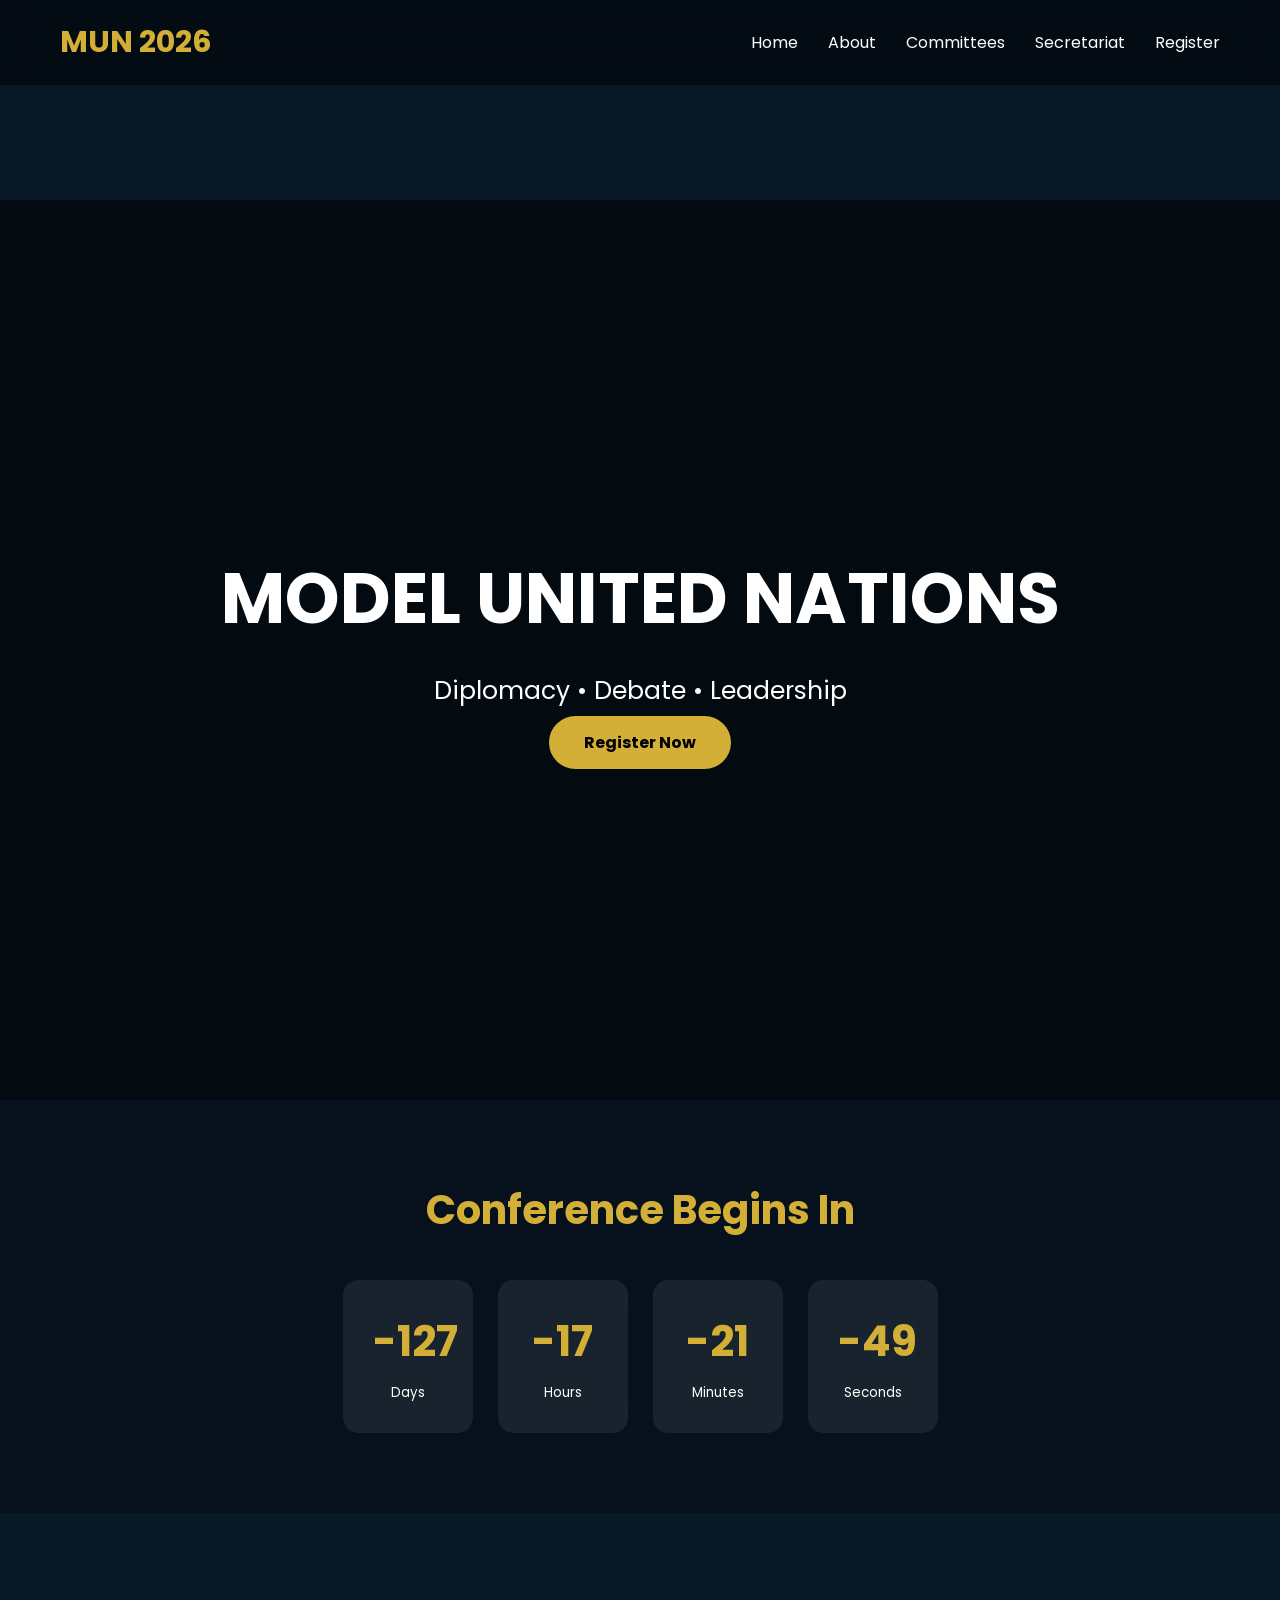
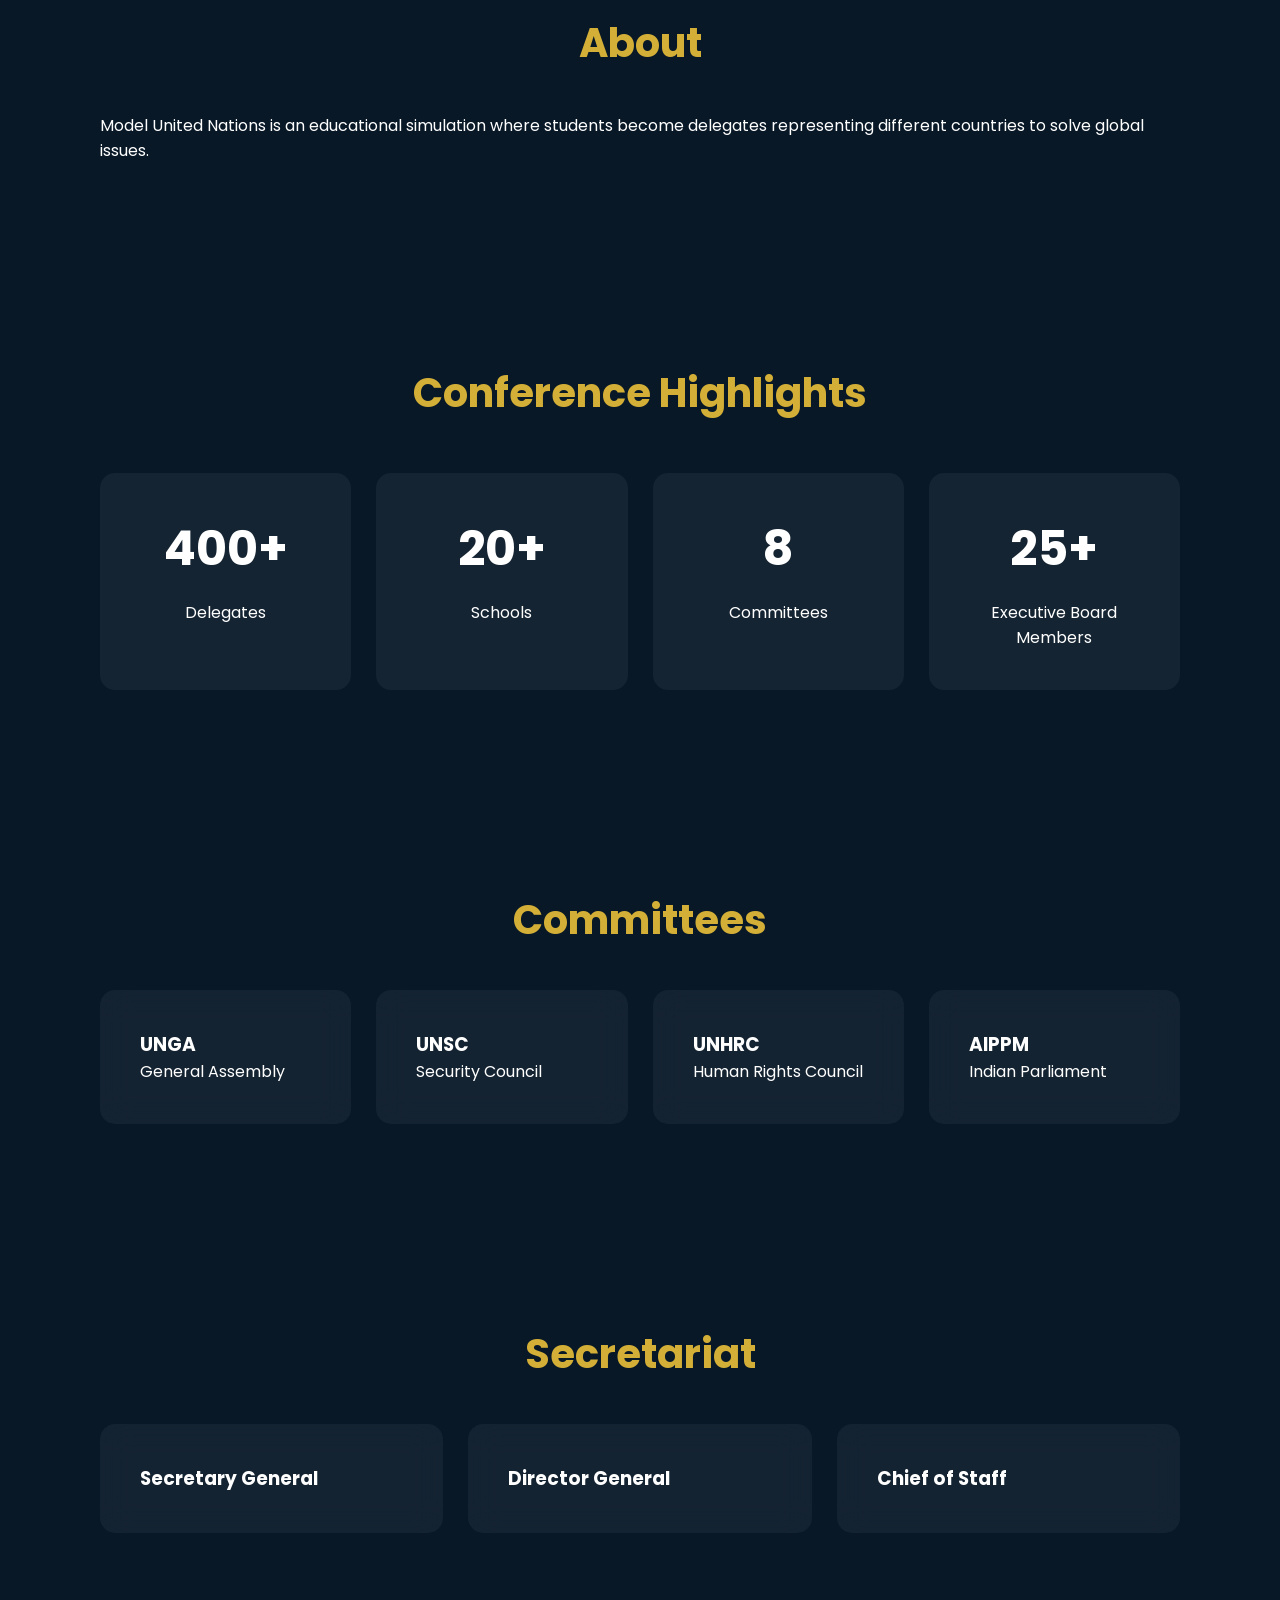
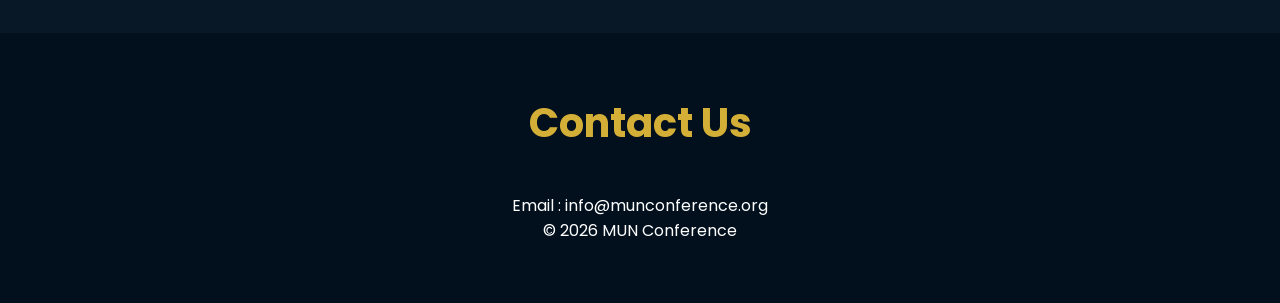
<file: index.html>
<!DOCTYPE html>
<html lang="en">
<head>

<meta charset="UTF-8">
<meta name="viewport" content="width=device-width, initial-scale=1.0">

<title>MUN Conference</title>

<link rel="stylesheet" href="style.css">

<link rel="stylesheet"
href="https://unpkg.com/aos@2.3.4/dist/aos.css">

<link
href="https://fonts.googleapis.com/css2?family=Poppins:wght@300;400;600;700&display=swap"
rel="stylesheet">

<link
rel="stylesheet"
href="https://cdnjs.cloudflare.com/ajax/libs/font-awesome/6.5.0/css/all.min.css">

    <meta name="viewport" content="width=device-width, initial-scale=1.0">

</head>

<script src="https://unpkg.com/aos@2.3.4/dist/aos.js"></script>

<script>

AOS.init({

duration:1000,

once:true

});

</script>

<body>

<nav>

<div class="logo">MUN 2026</div>

<div class="menu-btn" onclick="toggleMenu()">

☰

</div>

<ul id="menu">

<li><a href="#">Home</a></li>
<li><a href="#about">About</a></li>
<li><a href="#committees">Committees</a></li>
<li><a href="#secretariat">Secretariat</a></li>
<li><a href="register.html">Register</a></li>

</ul>

</nav>

<section class="stats" data-aos="fade-up"></section>

<header>

<div class="overlay">

<h1>MODEL UNITED NATIONS</h1>

<p>Diplomacy • Debate • Leadership</p>

<a href="register.html" class="btn">Register Now</a>

</div>

</header>

<section class="countdown">

    <h2>Conference Begins In</h2>

    <div class="timer">

        <div class="time-box">
            <span id="days">00</span>
            <small>Days</small>
        </div>

        <div class="time-box">
            <span id="hours">00</span>
            <small>Hours</small>
        </div>

        <div class="time-box">
            <span id="minutes">00</span>
            <small>Minutes</small>
        </div>

        <div class="time-box">
            <span id="seconds">00</span>
            <small>Seconds</small>
        </div>

    </div>

</section>

<section id="about">

<h2>About</h2>

<p>

Model United Nations is an educational simulation
where students become delegates representing
different countries to solve global issues.

</p>

</section>

<section class="stats">

<h2>Conference Highlights</h2>

<div class="stats-grid">

<div class="stat">
<h3>400+</h3>
<p>Delegates</p>
</div>

<div class="stat">
<h3>20+</h3>
<p>Schools</p>
</div>

<div class="stat">
<h3>8</h3>
<p>Committees</p>
</div>

<div class="stat">
<h3>25+</h3>
<p>Executive Board Members</p>
</div>

</div>

</section>

<section id="committees">

<h2>Committees</h2>

<div class="cards">

<div class="card">

<h3>UNGA</h3>

<p>General Assembly</p>

</div>

<div class="card">

<h3>UNSC</h3>

<p>Security Council</p>

</div>

<div class="card">

<h3>UNHRC</h3>

<p>Human Rights Council</p>

</div>

<div class="card">

<h3>AIPPM</h3>

<p>Indian Parliament</p>

</div>

</div>

</section>

<section id="secretariat">

<h2>Secretariat</h2>

<div class="cards">

<div class="card">

<h3>Secretary General</h3>

</div>

<div class="card">

<h3>Director General</h3>

</div>

<div class="card">

<h3>Chief of Staff</h3>

</div>

</div>

</section>

<footer id="contact">

<h2>Contact Us</h2>

<p>Email : info@munconference.org</p>

<p>© 2026 MUN Conference</p>

</footer>

<script src="script.js"></script>

</body>
</html>
</file>
<file: style.css>
*{
margin:0;
padding:0;
box-sizing:border-box;
font-family:'Poppins',sans-serif;
scroll-behavior:smooth;
}

body{
background:#081827;
color:white;
}

nav{
position:fixed;
width:100%;
display:flex;
justify-content:space-between;
align-items:center;
padding:20px 60px;
background:rgba(0,0,0,.5);
backdrop-filter:blur(12px);
z-index:1000;
}

.logo{
font-size:30px;
font-weight:700;
color:#D4AF37;
}

nav ul{
display:flex;
list-style:none;
}

nav li{
margin-left:30px;
}

nav a{
color:white;
text-decoration:none;
transition:.3s;
}

nav a:hover{
color:#D4AF37;
}

header{
height:100vh;
background:
linear-gradient(rgba(0,0,0,.6),rgba(0,0,0,.6)),
url("https://images.unsplash.com/photo-1521295121783-8a321d551ad2");
background-size:cover;
background-position:center;
display:flex;
justify-content:center;
align-items:center;
text-align:center;
}

.overlay h1{
font-size:70px;
}

.overlay p{
font-size:25px;
margin:20px 0;
}

.btn{
background:#D4AF37;
padding:15px 35px;
border-radius:40px;
color:black;
text-decoration:none;
font-weight:bold;
}

section{
padding:100px;
}

h2{
text-align:center;
font-size:40px;
margin-bottom:40px;
color:#D4AF37;
}

.cards{
display:grid;
grid-template-columns:repeat(auto-fit,minmax(250px,1fr));
gap:25px;
}

.card{
padding:40px;
background:rgba(255,255,255,.05);
border-radius:15px;
backdrop-filter:blur(15px);
transition:.4s;
}

.card:hover{
transform:translateY(-10px);
background:#D4AF37;
color:black;
}

footer{
padding:60px;
text-align:center;
background:#02101D;
}

.countdown{

text-align:center;

padding:80px 20px;

background:#06111d;

}

.timer{

display:flex;

justify-content:center;

gap:25px;

flex-wrap:wrap;

margin-top:40px;

}

.time-box{

background:rgba(255,255,255,.08);

padding:30px;

border-radius:15px;

width:130px;

backdrop-filter:blur(15px);

transition:.3s;

}

.time-box:hover{

transform:translateY(-8px);

}

.time-box span{

font-size:42px;

font-weight:bold;

color:#D4AF37;

}

.time-box small{

display:block;

margin-top:10px;

}

.stats{

padding:100px;

}

.stats-grid{

display:grid;

grid-template-columns:repeat(auto-fit,minmax(220px,1fr));

gap:25px;

margin-top:50px;

}

.stat{

background:rgba(255,255,255,.05);

padding:40px;

text-align:center;

border-radius:15px;

transition:.4s;

}

.stat:hover{

background:#D4AF37;

color:black;

transform:scale(1.05);

}

.stat h3{

font-size:48px;

margin-bottom:15px;

}

/* ==========================
   Responsive Design
========================== */

@media (max-width: 992px){

nav{
padding:15px 30px;
}

.overlay h1{
font-size:50px;
}

.overlay p{
font-size:20px;
}

section{
padding:70px 30px;
}

}

@media (max-width:768px){

nav{

flex-direction:column;

padding:20px;

}

nav ul{

flex-direction:column;

align-items:center;

margin-top:15px;

}

nav li{

margin:10px 0;

}

.overlay h1{

font-size:38px;

}

.overlay p{

font-size:18px;

}

.timer{

gap:15px;

}

.time-box{

width:110px;

padding:20px;

}

.cards{

grid-template-columns:1fr;

}

.stats-grid{

grid-template-columns:1fr;

}

}

@media (max-width:480px){

.overlay h1{

font-size:30px;

}

.overlay p{

font-size:16px;

}

.btn{

padding:12px 25px;

font-size:15px;

}

section{

padding:60px 20px;

}

.time-box{

width:90px;

}

.time-box span{

font-size:28px;

}

.logo{

font-size:22px;

}

}

.menu-btn{

display:none;

font-size:30px;

cursor:pointer;

}

@media(max-width:768px){

.menu-btn{

display:block;

}

nav ul{

display:none;

width:100%;

}

nav ul.active{

display:flex;

flex-direction:column;

}

}

                     img{

max-width:100%;

height:auto;

display:block;

}

@media(max-width:768px){

form{

grid-template-columns:1fr;

}

.full{

grid-column:auto;

}

}
</file>
